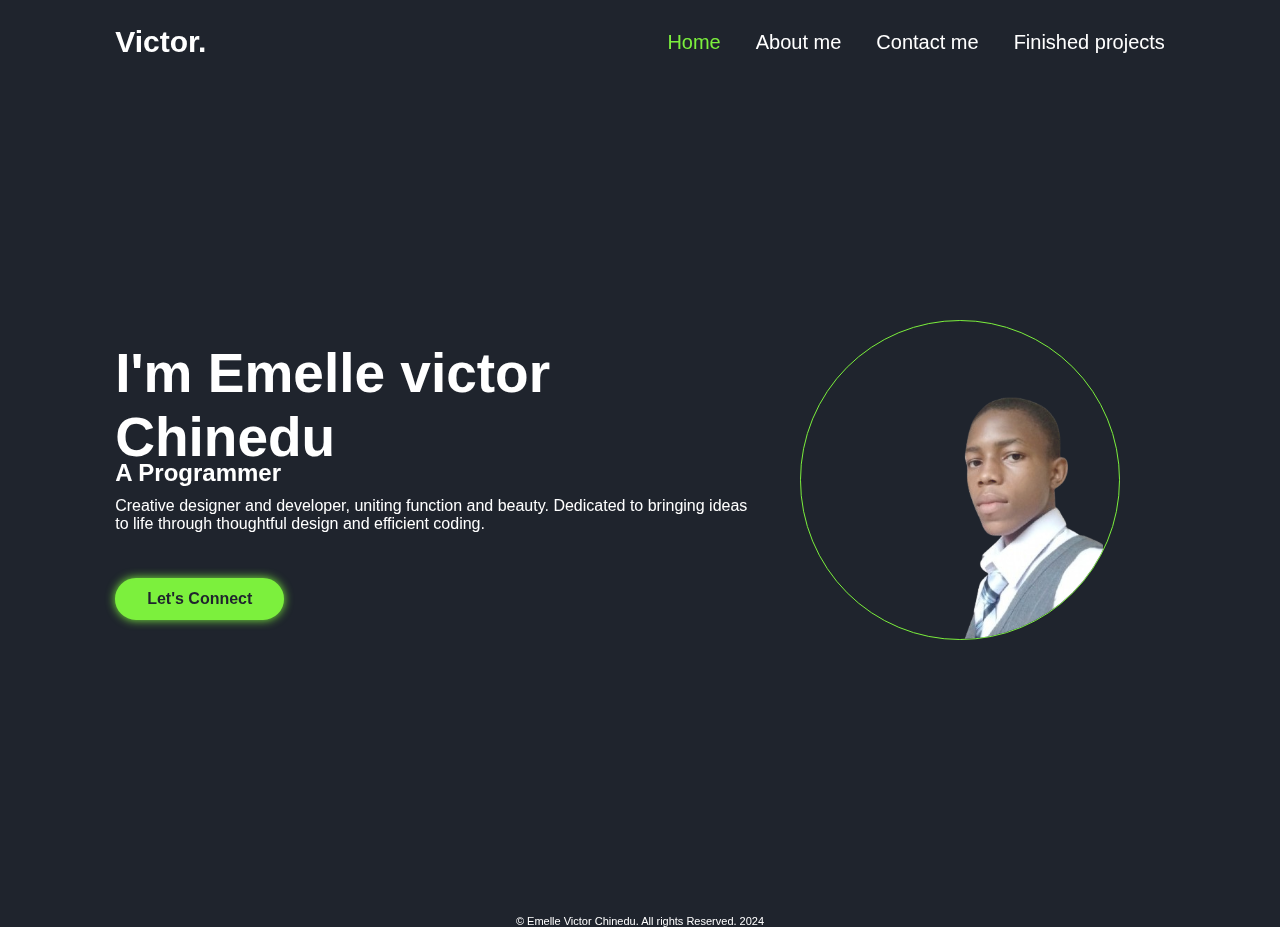
<file: index.html>
<!DOCTYPE html>
<html lang="en">
<head>
    <meta charset="UTF-8">
    <meta name="viewport" content="width=device-width, initial-scale=1.0">
    <title>My Resume</title>
    <link rel="stylesheet" href="./styles.css">
</head>
<body>
    <div class="navbar-bg"></div>
    <nav class="navbar">
        <a class="logo">Victor.</a>
        <ul>
            <li class="active"><a href="./index.html">Home</a></li>
            <li><a href="./Public/about.html">About me</a></li>
            <li><a href="./Public/contact.html">Contact me</a></li>
            <li><a href="./Public/projects.html">Finished projects</a></li>
        </ul>
    </nav>



    <section class="home">
        <div class="home-info">
            <h1>I'm Emelle victor Chinedu</h1>
            <h2>A Programmer</h2>
            <p>Creative designer and developer, uniting function and beauty. Dedicated to bringing ideas to life through thoughtful design and efficient coding.</p>

            <div class="btn-sci">
                <a href="https://www.linkedin.com/in/emelle-victor-chinedu-39b412297" class="btn">Let's Connect</a>
                <div class="sci">
                    <a href="#"></a>
                </div>
            </div>
        </div>

        <div class="home-img">
            <div class="img-box">
                <div class="img-item">
                    <a href="./Assets/IMG_20240628_161824_884-removebg-preview_1-removebg-preview.png"><img src="./Assets/IMG_20240628_161824_884-removebg-preview_1-removebg-preview.png" alt="Emelle Victor"></a>
                </div>
            </div>
        </div>
    </section>
    
    <footer>
        © Emelle Victor Chinedu. All rights Reserved. 2024
    </footer>
</body>
</html>
</file>
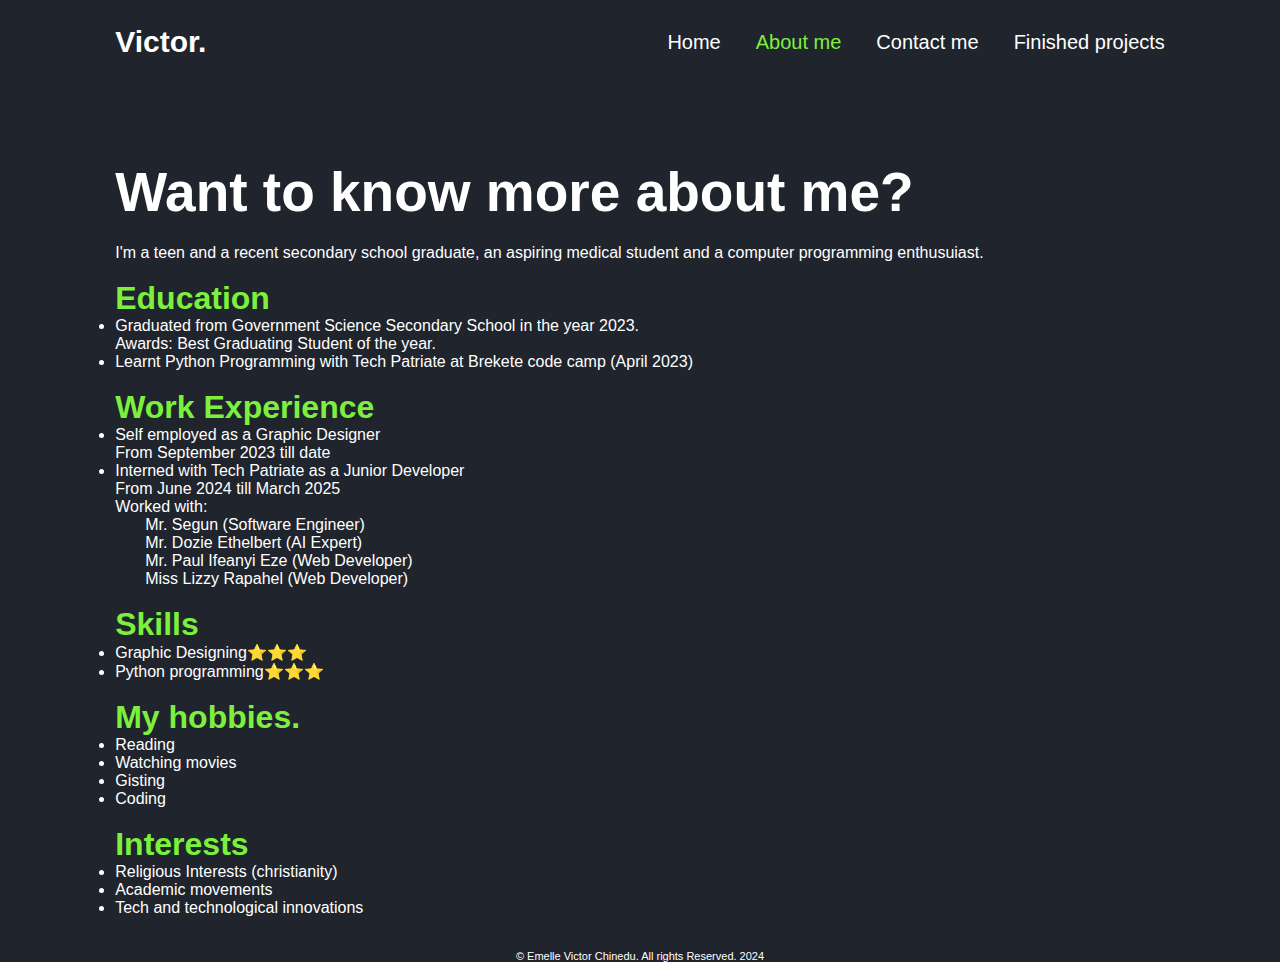
<file: Public/about.html>
<!DOCTYPE html>
<html lang="en">
<head>
    <meta charset="UTF-8">
    <meta name="viewport" content="width=device-width, initial-scale=1.0">
    <title>About me</title>
    <link rel="stylesheet" href="../styles.css">
</head>
<body>
    <div class="navbar-bg"></div>

    <nav class="navbar">
        <a class="logo">Victor.</a>
        <ul>
            <li><a href="../index.html">Home</a></li>
            <li class="active"><a href="./about.html">About me</a></li>
            <li><a href="./contact.html">Contact me</a></li>
            <li><a href="./projects.html">Finished projects</a></li>
        </ul>
    </nav>

    <section class="about-sec">
        <h1 class="quest">Want to know more about me?</h1>

        <p>I'm a teen and a recent secondary school graduate, an aspiring medical student and a computer programming enthusuiast.</p><br>

        <div>
            <h2>Education</h2>
            <ul>
                <li>Graduated from Government Science Secondary School in the year 2023.
                    <p>Awards: Best Graduating Student of the year.</p>
                </li>
                <li>Learnt Python Programming with Tech Patriate at Brekete code camp (April 2023)

                </li>
            </ul>
        </div><br>

        <div>
            <h2>Work Experience</h2>
            <ul>
                <li>Self employed as a Graphic Designer</li>
                <p>From September 2023 till date</p>
                <li>Interned with Tech Patriate as a Junior Developer</li>
                <p>From June 2024 till March 2025</p>
                <p>Worked with:</p>
                    <ul>
                        <li>Mr. Segun (Software Engineer)</li>
                        <li>Mr. Dozie Ethelbert (AI Expert)</li>
                        <li>Mr. Paul Ifeanyi Eze (Web Developer)</li>
                        <li>Miss Lizzy Rapahel (Web Developer)</li>
                    </ul>
            </ul>
        </div><br>

        <div>
            <h2>Skills</h2>
            <ul>
                <li>Graphic Designing⭐⭐⭐</li>
                <li>Python programming⭐⭐⭐</li>
            </ul>
        </div><br>

        <div>
            <h2>My hobbies.</h2>
            <ul>
                <li>Reading</li>
                <li>Watching movies</li>
                <li>Gisting</li>
                <li>Coding</li>
            </ul>
        </div><br>

        <div>
            <h2>Interests</h2>
            <ul>
                <li>Religious Interests (christianity)</li>
                <li>Academic movements</li>
                <li>Tech and technological innovations</li>
            </ul>
        </div><br>

    </section>

    <footer>
        © Emelle Victor Chinedu. All rights Reserved. 2024
    </footer>

</body>
</html>
</file>
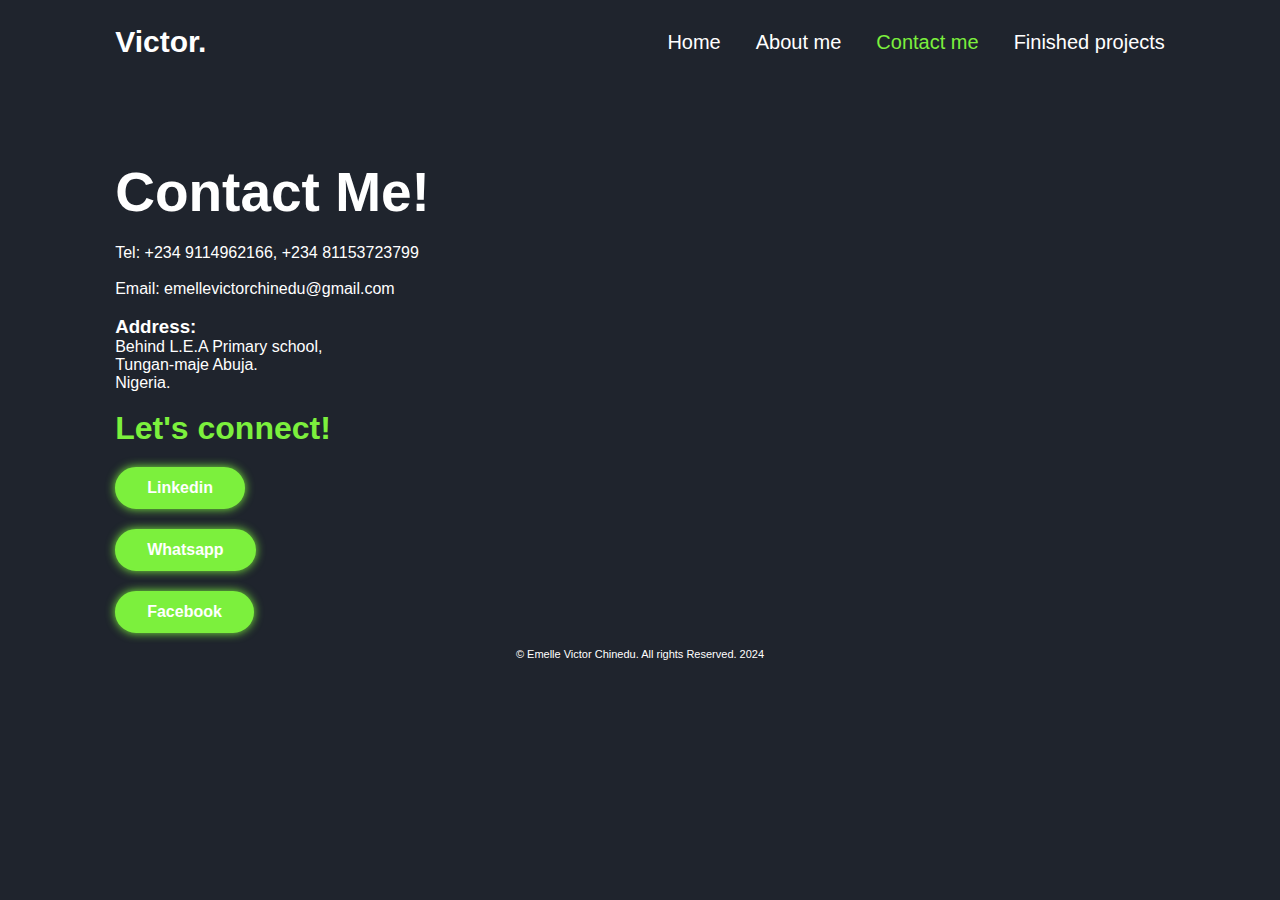
<file: Public/contact.html>
<!DOCTYPE html>
<html lang="en">
<head>
  <meta charset="UTF-8">
  <meta name="viewport" content="width=device-width, initial-scale=1.0">
  <title>Contact me</title>
  <link rel="stylesheet" href="../styles.css">
</head>
<body style="height: 100vh;">
  <div class="navbar-bg"></div>

  <nav class="navbar">
    <a class="logo">Victor.</a>
    <ul>
        <li><a href="../index.html">Home</a></li>
        <li><a href="./about.html">About me</a></li>
        <li class="active"><a href="./contact.html">Contact me</a></li>
        <li><a href="./projects.html">Finished projects</a></li>
    </ul>
  </nav>
  <section class="contact-sec">
    <h1 class="quest">Contact Me!</h1>
    <p>Tel: +234 9114962166,  +234 81153723799</p><br>
    <p>Email: <a href="#">emellevictorchinedu@gmail.com</a></p><br>
    <h3><p>Address:</p></h3>
    <p>
      Behind L.E.A Primary school,<br />
      Tungan-maje Abuja.<br />
      Nigeria.<br />
    </p><br>

    <h2>Let's connect!</h2>
    <div class="btn">
      <a href="https://www.linkedin.com/in/emelle-victor-chinedu-39b412297">Linkedin</a>
    </div><br>

    <div class="btn">
      <a href="https://wa.me/+2349114962166">Whatsapp</a>
    </div><br>

    <div class="btn">
      <a href="https://www.facebook.com/profile.php?id=100090273920859">Facebook</a>
    </div>

  

    
  </section>

  <footer>
    © Emelle Victor Chinedu. All rights Reserved. 2024
  </footer>

</body>
</html>
</file>
<file: styles.css>
* {
    margin: 0;
    padding: 0;
    box-sizing: border-box;
    font-family: 'Franklin Gothic Medium', 'Arial Narrow', Arial, sans-serif;
}

body {
    background: #1f242d;
}
a {
    color: #fff;
    text-decoration: none;
}

.navbar {
    position: absolute;
    left: 0;
    top: 0;
    width: 100%;
    padding: 25px 9%;
    display: flex;
    justify-content: space-between;
    align-items: center;
    z-index: 100;

}

.navbar .logo {
    font-size: 30px;
    font-weight: 700;
}

.navbar ul {
    display: flex;
}

.navbar ul li {
    list-style: none;
    margin-left: 35px;
    transition: .5s;
}

.navbar ul li a {
    font-size: 20px;
    font-weight: 500;
}

.navbar ul li:hover a, 
.navbar ul li.active a {
    color: #7cf03d;
}

.home-info h1, .quest {
    font-size: 55px;
    color: #fff;
}

.home {
    display: flex;
    align-items: center;
    height: 100vh;
    padding:60px 9% 0;
    color: #fff;
}
.home-info h2 {

    margin-top: -10px;
}

.home-info p {
    font-size: 16px;
    margin: 10px 0 25px;
}

.home-info .btn-sci {
    display: flex;
    align-items: center;
}

.btn {
    display: inline-block;
    margin-top: 20px;
    padding: 10px 30px;
    background: #7cf03d;
    border: 2px solid #7cf03d;
    border-radius: 40px;
    box-shadow: 0 0 10px #7cf03d;
    font-size: 16px;
    color: #1f242d;
    font-weight: 600;
}

.btn:hover {
    background: transparent;
    color: #7cf03d;
    box-shadow: none;

}

.home-img .img-box {
    position: relative;
    width: 32vw;
    height: 32vw;
    border-radius: 50%;
    padding: 5px;
    display: flex;
    justify-content: center;
    align-items: center;
    overflow: hidden;
}


.home-img .img-box .img-item {
    position: relative;
    width: 80%;
    height: 80%;
    background: #1f242d;
    border-radius: 50%;
    border: .1px solid #1f242d;
    display: flex;
    overflow: hidden;
    border: 1px solid #7cf03d;

}

.home-img .img-box .img-item a img {
    position: absolute;
    display: block;
    width: 95%;
    object-fit: cover;
    mix-blend-mode: lighten;
}

.bar-animation {
    position: absolute;
    width: 100%;
    height: 100%;
    display: flex;
    z-index: -1;

}

.quest {
    margin-top: 100px ;
    margin-bottom: 20px;
}

.about-sec, .contact-sec, .project-sec {
    padding: 60px 9% 0;
}
.about-sec h2, .project-sec h2, .contact-sec h2 {
    font-size: 32px;
    color: #7cf03d
}

div ul li, div ul p, p {
    color: #fff;
    
}

div ul ul li {
    text-indent: 30px;
    list-style: none;
}

.contact-sec a:hover {
    color: #7cf03d;
}

.graph-container {
    display: grid;
    grid-template-columns: 1fr 1fr 1fr;
    grid-template-rows: 1fr 1fr;
    row-gap: 15px;
    margin-bottom: 10px;
}

.py-container {
    display: grid;
    grid-template-columns: 1fr 1fr;
    grid-template-rows: 1fr 1fr;
    row-gap: 15px;
}

.py-container div, .graph-container div {
    text-align: center;
}


.py-container div>a>img:hover, .graph-container div>a>img:hover {
    border: 3px solid #7cf03d;
    border-radius: 10px;
    max-width: max-content;
    padding: 10px;
}
footer {
    display: flex;
    justify-content: center;
    color: #fff;
    font-size: 11px;
    font-family: 'Segoe UI', Tahoma, Geneva, Verdana, sans-serif;
    margin-top: 15px;
    order: 200;

}


@media (min-width: 1px) and (max-width: 450px) {
    
    .home-info h1, .quest {
        font-size: 30px;
    }
    .home-info h2 {
        font-size: 20px;
        margin-top: 5px;
    }

}

@media (min-width: 100px) and (max-width: 530px) {
    * {
        text-align: center;
        font-family:'Segoe UI', Tahoma, Geneva, Verdana, sans-serif;
    }
    /* .navbar-bg {
        background-color:#fff;
        height: 100px;
        width: 530px;
        filter: blur(150px);

    } */

    .navbar {
        display: flex;
        position: absolute;
    }

    .navbar ul {
        display: flex;
        flex-direction: column;
        text-align: center;
        min-width: max-content;
    }

    .navbar ul li a {
        font-size: 13px;
        font-weight:lighter;
        font-family:'Segoe UI', Tahoma, Geneva, Verdana, sans-serif;
    }

    .navbar ul li:hover {
        background: transparent;
        color: #1f242d;
       
    }
    .navbar ul li {
        display: flex;
        flex-direction: column;
        flex-wrap: wrap;
        border: 1px solid #7cf03d;
        border-radius: 40px;
        padding: 10px;
        margin: 2px;
    }

    .logo {
        justify-self: center;
        margin-bottom: 20px;
    }
    .home {
        display: flex;
        flex-direction: column;
        margin-top: 180px;
        align-items: center;
    }
    .img-box {
        margin-top: 50px;
    }

    .quest {
        margin-top: 180px;
    }

    .btn-sci {
        justify-content: center;
    }

    .project-sec {
        display: block;
    }
    .graph-container, .py-container {
        display: block;
    }

    .graph-container div, .py-container div {
        margin-bottom: 20px;
        text-align: center;
    }
}
</file>
